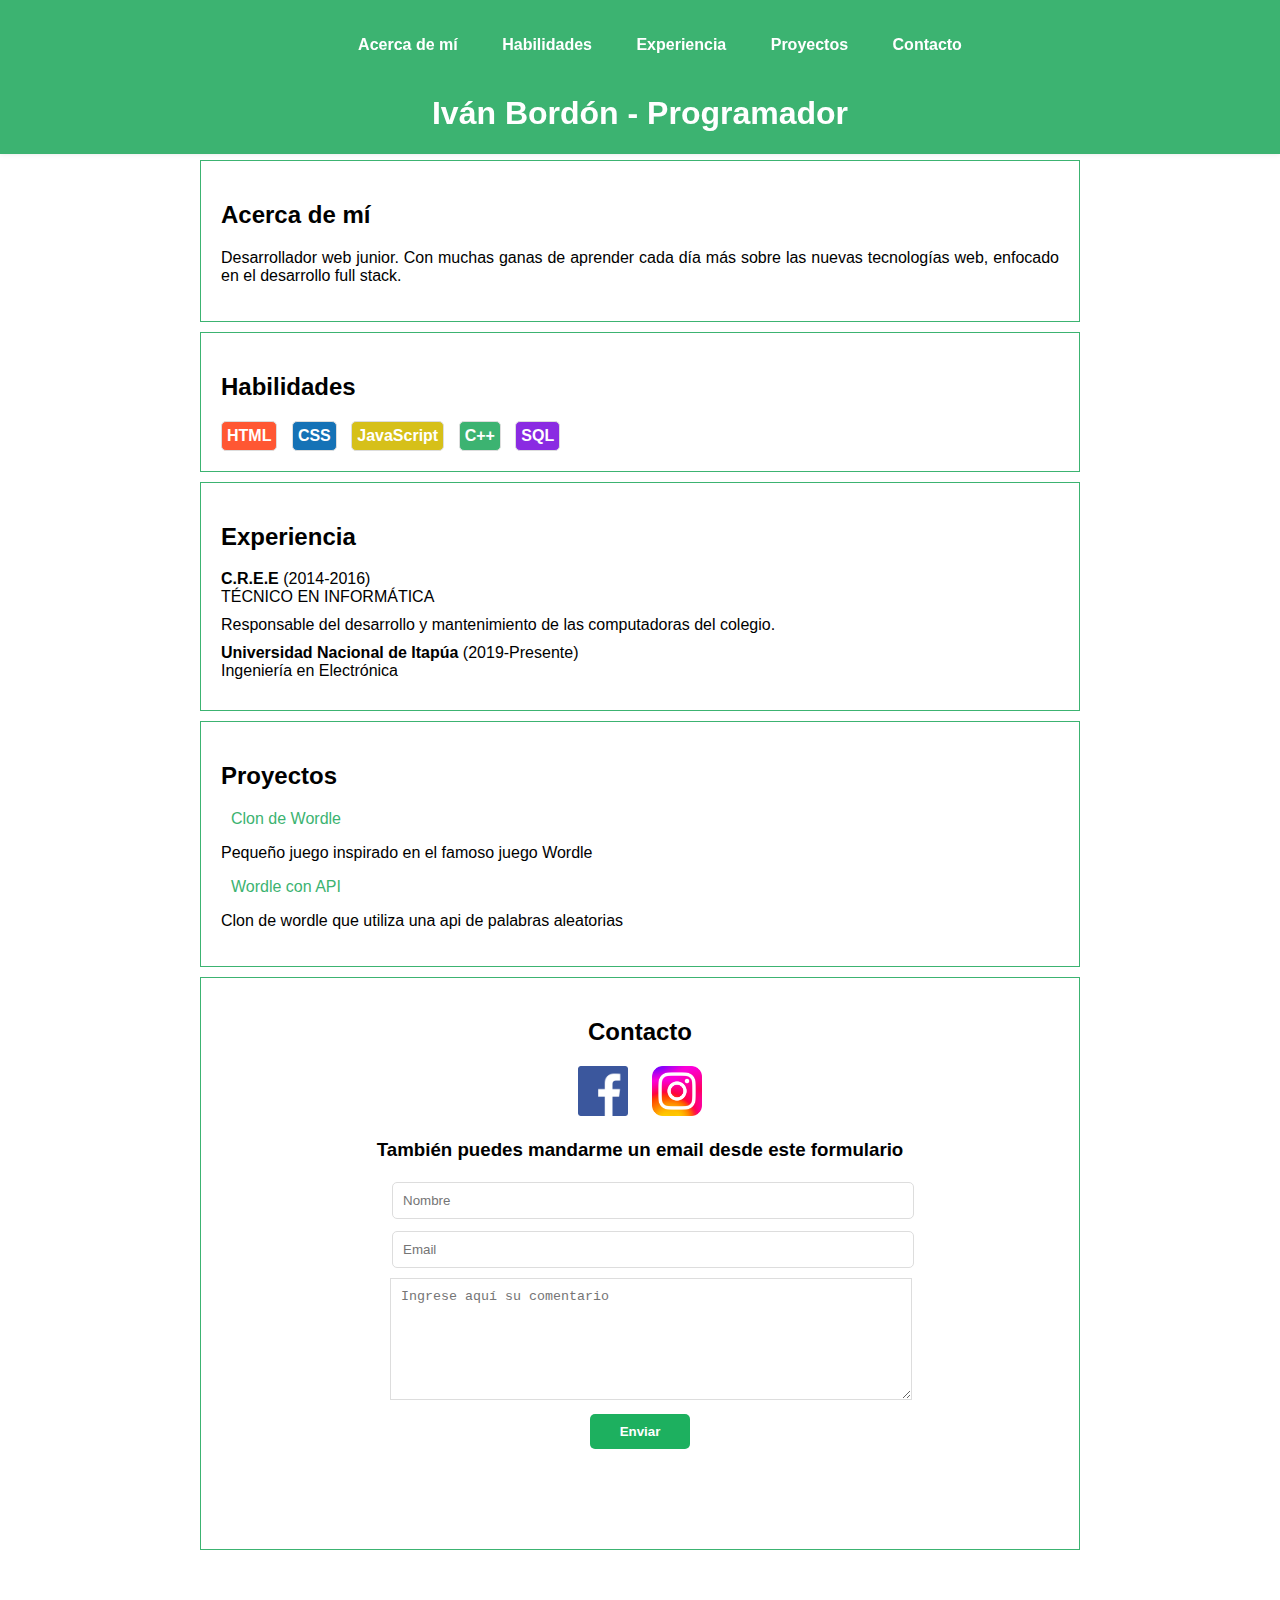
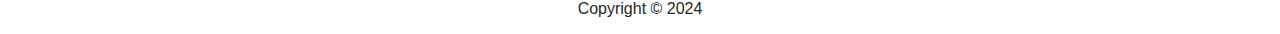
<file: index.html>
<!DOCTYPE html>
<html>

<head>
  <title>Mi portafolio personal</title>
  <link rel="stylesheet" href="style.css">
</head>

<body>
  <header class="menu-fijo">
    <nav  >
      <ul>
        <a id="menu-item" id="acerca-de-mi" href="#about">Acerca de mí</a>
        <a id="menu-item" href="#habilidades">Habilidades</a>
        <a id="menu-item" href="#experiencia">Experiencia</a>
        <a id="menu-item" href="#proyectos">Proyectos</a>
        <a id="menu-item" href="#contacto">Contacto</a>
      </ul>
      <h1>Iván Bordón - Programador</h1>
    
    </nav>
    
  </header>
  <main>
    <section id="about">
      <h2>Acerca de mí</h2>
      <p>
        Desarrollador web junior. Con muchas ganas de aprender cada día más sobre las nuevas tecnologías
        web, enfocado en el desarrollo full stack.
      </p>
    </section>
    <section id="habilidades">
      <h2>Habilidades</h2>
      <ul>
        <li id="html">HTML</li>
        <li id="css">CSS</li>
        <li id="js">JavaScript</li>
        <li id="cpp">C++</li>
        <li id="sq">SQL</li>
      </ul>
    </section>
    <section id="experiencia">
      <h2>Experiencia</h2>
      <ul>
        <li>
          <b>C.R.E.E</b> (2014-2016)
          <ul>
            <li>TÉCNICO EN INFORMÁTICA</li>
            <li>
              Responsable del desarrollo y mantenimiento de las computadoras del colegio.
            </li>
          </ul>
        </li>
        <li>
          <strong>Universidad Nacional de Itapúa</strong> (2019-Presente)
          <ul>
            <li>Ingeniería en Electrónica</li>
            <li>

            </li>
          </ul>
        </li>
      </ul>
    </section>
    <section id="proyectos">
      <h2>Proyectos</h2>
      <ul>
        <li>
          <a href="https://ivanbordon99.github.io/wordle.github.io/">Clon de Wordle</a>
          <p>Pequeño juego inspirado en el famoso juego Wordle</p>
        </li>
        <li>
          <a href="https://ivanbordon99.github.io/wordleapi.github.io/">Wordle con API</a>
          <p>Clon de wordle que utiliza una api de palabras aleatorias</p>
        </li>
      </ul>
    </section>
    <section id="contacto">
      <h2>Contacto</h2>


      <a class="redes" href="https://www.facebook.com/ivancho.bordon.3/">
        <img src="facebook.png" width="50px" height="50px">
      </a>
      <a href="https://www.instagram.com/bord_vinn/">

        <img src="instagram.png" width="50px" height="50px">

      </a>
      <h3>También puedes mandarme un email desde este formulario</h3>
      <form>
        <input type="text" placeholder="Nombre"><br>
        <input type="email" placeholder="Email"><br>
        <textarea placeholder="Ingrese aquí su comentario"></textarea><br>
        <button>Enviar</button>
      </form>







    </section>
  </main>
  <footer>
    <p>Copyright &copy; 2024</p>
  </footer>
</body>

</html>
</file>
<file: style.css>
body {

    scroll-behavior: smooth;
    margin: 0;
    padding: 0;
    font-family: Arial, sans-serif;
}

section {

    border: 1px #3CB371 solid;
    margin: 10px 200px 10px 200px;
    padding: 20px;

}

.redes {


    text-decoration: none;

}

#menu-item:hover {
    background-color: #ddd;
    transition: all 0.4s ease-in-out;
}

#menu-item {
    text-decoration: none;
    color: #ffffff;
    padding: 10px;
    display: inline-block;
    font-weight: bold;
}

h1 {

    font-family: 'helvetica';
    font-weight: bolder;
}

footer {
    text-align: center;
    color: rgb(40, 39, 39);
    margin-top: 200px;
    /* Añadido para separar el footer del contenido anterior */
}

header {

    background-color: rgb(40, 39, 39);
    border-width: 10px;
    text-align: center;
    margin: 10px 180px 10px 180px;
    color: white;


}

a {


    color: rgb(149, 0, 255);
    margin: 10px;

}

main {


    margin: 0 auto;
    position: relative;
    top: 150px;



}

#contacto {
    text-align: center;
    padding-bottom: 100px;
}

nav {
    position: fixed;
    top: 0;
    left: 0;
    width: 100%;
    background-color: #3CB371;
    box-shadow: 0 0 5px rgba(0, 0, 0, 0.1);

    /**/




}

input {


    background-color: white;
    border-radius: 5px;
    color: rgb(40, 39, 39);
    padding: 10px 50px 10px 50px;
    border: 1px solid rgb(40, 39, 39);
    margin: 2px;


}

textarea {


    background-color: white;
    color: rgb(40, 39, 39);
    padding: 50px;


}

button {


    background-color: #1db05f;
    color: white;
    border-style: hidden;
    border-radius: 5px;
    padding: 10px 30px;
    font-family: 'helvetica';
    font-weight: bold;


}

button:active {

    background-color: #4bda8b;
    color: white;

}
button:hover {

    background-color: #47d487;
    color: white;

}


#about p {

    text-align: justify;

}

#habilidades ul {
    list-style: none;
    padding: 0;
    margin: 0;
}

#habilidades ul li {
    display: inline-block;
    padding: 5px;
    border: 1px solid #ddd;
    border-radius: 5px;
    margin-right: 10px;
    font-weight: bolder;
}

#experiencia ul {
    list-style: none;
    padding: 0;
    margin: 0;
}

#experiencia ul li {
    margin-bottom: 10px;
}

#experiencia ul li strong {
    font-weight: bold;
}

#proyectos ul {
    list-style: none;
    padding: 0;
    margin: 0;
}

#proyectos ul li {
    margin-bottom: 10px;
}

#proyectos ul li a {
    text-decoration: none;
    color: #3CB371;
}

#proyectos ul li a:hover {
    text-decoration: underline;
}

#contacto form {
    margin: 0 auto;
    width: 500px;
}

#contacto form input,
#contacto form textarea {
    width: 100%;
    padding: 10px;
    margin-bottom: 10px;
    border: 1px solid #ddd;
}

#contacto form textarea {
    height: 100px;
}

#contacto form input[type="submit"] {
    background-color: #333;
    color: #fff;
    border: none;
    cursor: pointer;
}

.menu-fijo {

    position: fixed;
    top: 0;
    left: 0;
    width: 100%;
    z-index: 10;
    transition: all 0.3s ease-in-out;
}

.menu-fijo.fijo {
    background-color: #fff;
    box-shadow: 0 0 5px rgba(0, 0, 0, 0.1);
}

#html {

    background-color: #FF5733;
    color: white;

}

#css {

    background-color: #1572B6;
    color: white;

}

#sq {

    background-color: #8A2BE2;
    color: white;

}
#js {

    background-color:  #d6c019;
    color: white;

}
#cpp {

    background-color: #3CB371;
    color: white;

}
</file>
